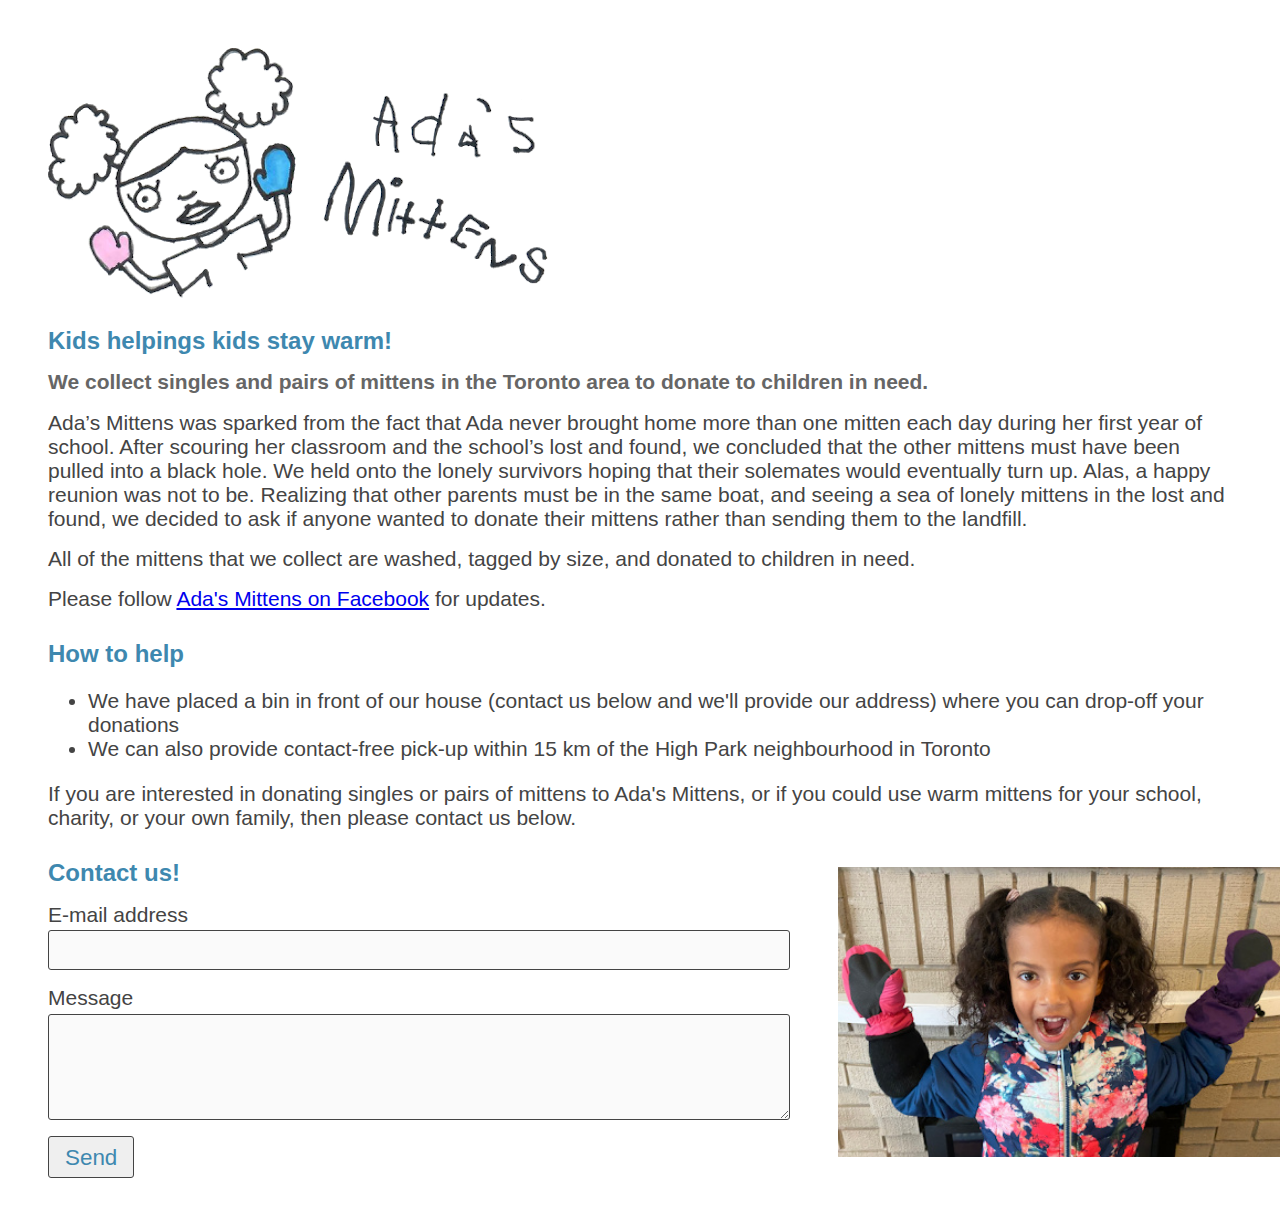
<file: index.html>
<!doctype html>
<html lang="en">

<head>
  <meta charset="UTF-8">
  <meta name="description"
    content="We collect children's singles and pairs of mittens to donate to children in need." />
  <meta name="keywords" content="toronto charity, donate mittens, help children in need" />
  <meta name="viewport" content="width=device-width, initial-scale=1" />
  <link rel="stylesheet" href="css/normalize.css" type="text/css" />
  <link rel="stylesheet" href="css/main.css" type="text/css" />
  <title>Ada's Mittens</title>
  <script type="text/javascript">
    window.addEventListener('load', function () {
      // Try to prevent this email address from being harvested.
      document.querySelector('.contact__form').addEventListener('submit', function (event) {
        const domain = 'adasmittens.com';
        event.target.action = 'https://formspree.io/contactform' + '@' + domain;
      });
    });
  </script>
</head>

<body>
  <h1 class="header"><a href="/"><img src="img/logo.png" alt="Ada's Mittens"></a></h1>

  <main class="main">
    <h2>Kids helpings kids stay warm!</h2>

    <p><strong>We collect singles and pairs of mittens in the Toronto area to donate to children in need.</strong></p>

    <p>Ada’s Mittens was sparked from the fact that Ada never brought home more than one mitten each day during her
      first year of
      school.
      After scouring her classroom and the school’s lost and found, we concluded that the other mittens must have been
      pulled into a black
      hole.
      We held onto the lonely survivors hoping that their solemates would eventually turn up. Alas, a happy reunion was
      not to be.
      Realizing that other parents must be in the same boat, and seeing a sea of lonely mittens in the lost and found,
      we
      decided to ask if anyone wanted to donate their mittens rather than sending them to the landfill.</p>

    <p>All of the mittens that we collect are washed, tagged by size, and donated to children in need.</p>

    <p>Please follow <a href="https://www.facebook.com/AdasMittens/">Ada's Mittens on Facebook</a> for updates.</p>

    <h2>How to help</h2>
    <ul>
      <li>We have placed a bin in front of our house (contact us below and we'll provide our address) where you can
        drop-off your donations</li>
      <li>We can also provide contact-free pick-up within 15 km of the High Park neighbourhood in Toronto</li>
    </ul>


    </p>

    <p>If you are interested in donating singles or pairs of mittens to Ada's Mittens, or if you could use warm mittens
      for your school, charity, or your own family, then please contact us below.</p>
  </main>

  <section class="contact">
    <form method="POST" class="contact__form">
      <h2 class="contact__header">Contact us!</h2>

      <input type="hidden" name="_format" value="plain" />
      <input type="text" name="_gotcha" style="display:none" aria-hidden="true" />
      <input type="hidden" name="_next" value="/email-sent.html" />
      <input type="hidden" name="_subject" value="Ada's Mittens Contact Form" />

      <p>
        <label class="contact__label">E-mail address
          <input type="email" name="_replyto" class="contact__email" required>
        </label>
      </p>

      <p>
        <label class="contact__label contact__label--expand">Message
          <textarea name="message" class="contact__message" rows="4" required></textarea>
        </label>
      </p>

      <p>
        <input type="submit" value="Send" class="contact__send">
      </p>
    </form>

    <aside class="contact__aside"></aside>
  </section>
</body>

</html>
</file>
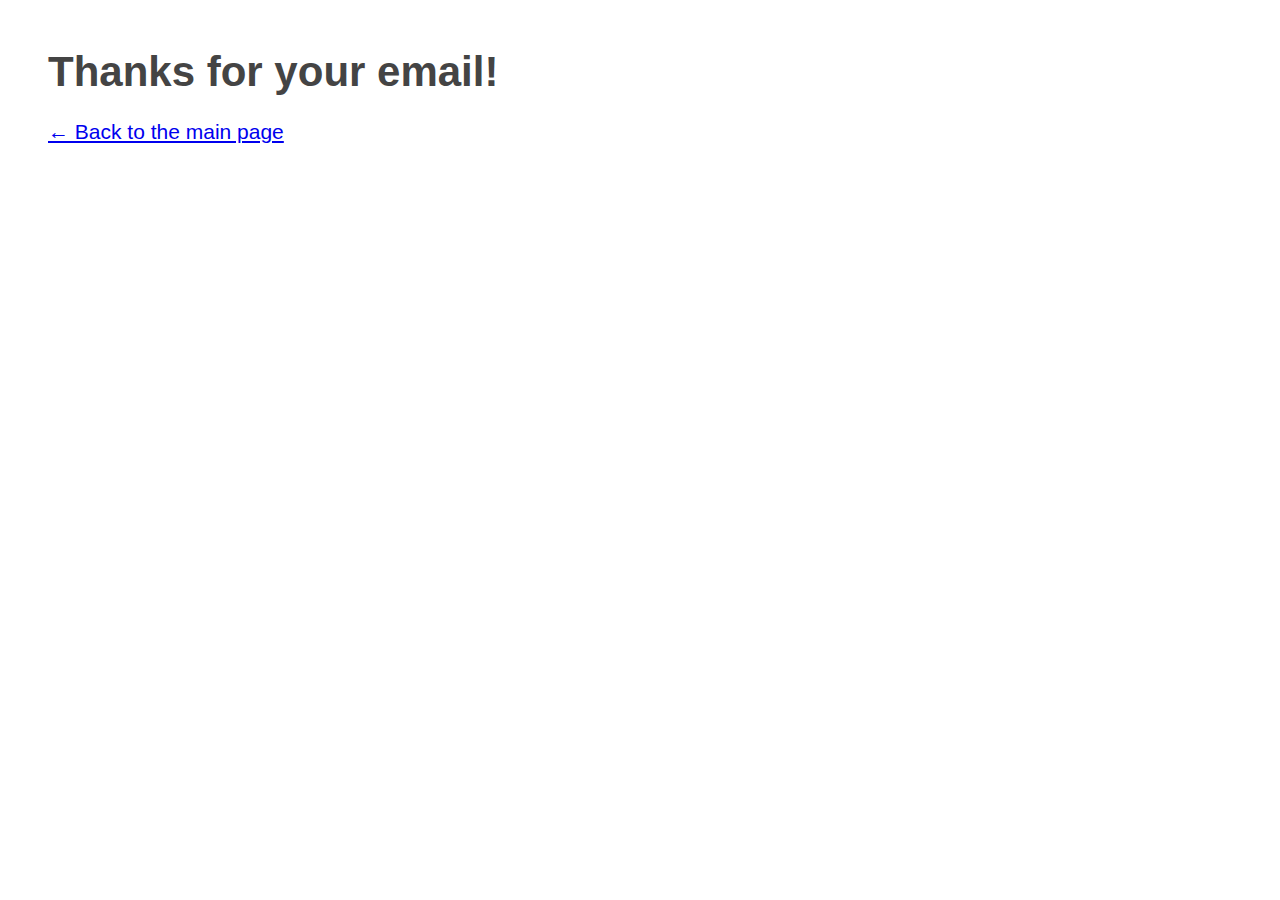
<file: email-sent.html>
<!doctype html<!doctype html>
<html lang="en">

<head>
  <meta charset="UTF-8">
  <meta name="description" content="" />
  <meta name="keywords" content="" />
  <meta name="viewport" content="width=device-width, initial-scale=1" />
  <link rel="stylesheet" href="css/normalize.css" type="text/css" />
  <link rel="stylesheet" href="css/main.css" type="text/css" />
  <title>Ada's Mittens</title>
</head>

<body>
  <section>
    <h1>Thanks for your email!</h1>

    <p><a href="./">← Back to the main page</a></p>
  </section>
</body>

</html>
</file>
<file: css/main.css>
body {
  color: #444;
  font-family: "Work Sans",sans-serif;
  font-size: 21px;
  max-width: 1200px;
  margin: 1rem 1rem 0 1rem;
  padding: 0;
}

button,
h1,
h2,
input[type='button'],
input[type='submit'],
label {
  font-family: 'Lucida Grande', 'Lucida Sans Unicode', 'Lucida Sans', Geneva, Verdana, sans-serif;
}

h1 {
  margin: 0 0 1.5rem 0;
}

h1 img {
  display: block;
  max-height: 100%;
  max-width: 100%;
}

h2 {
  color: #3e88af;
  font-size: 1.5rem;
  margin: 1.8rem 0 1rem 0;
}

p {
  margin: 0 0 1rem 0;
}

p:last-child {
  margin-bottom: 0;
}

strong {
  color: #666;
  font-weight: 600;
}

.contact {
  align-items: center;
  display: flex;
  flex-wrap: wrap;
  margin: 0 -1rem;
}

.contact__header {
  width: 100%;
}

.contact__form {
  display: grid;
  flex-grow: 1;
  grid-template-rows: auto 1fr auto;
  margin: 0 1rem 1rem 1rem;
  min-width: 300px;
}

.contact__aside {
  background: url('../img/ada.jpg') no-repeat center center;
  background-size: cover;
  flex: 1 0 auto;
  height: 290px;
  min-width: min(100%, 400px);
}

.contact__email,
.contact__message {
  background-color: #fafafa;
  border: 1px solid #444;
  border-radius: 3px;
  box-sizing: border-box;
  display: block;
  font-size: 1.2rem;
  margin-top: 0.2rem;
  padding: 0.5rem;
  width: 100%;
}

.contact__label--expand {
  display: flex;
  flex-direction: column;
  height: 100%;
}

.contact__message {
  flex: 1;
}

.contact__send {
  border: 1px solid #444;
  border-radius: 3px;
  color: #3e88af;
  font-size: 1.4rem;
  padding: 0.5rem 1rem 0.4rem 1rem;
}

@media (min-width: 900px) {
  body {
    margin: 3rem 3rem 2rem 3rem;
  }

  .contact {
    margin-left: -3rem;
    margin-right: -3rem;
  }

  .contact__form {
    margin-left: 3rem;
    margin-right: 3rem;
  }
}
</file>
